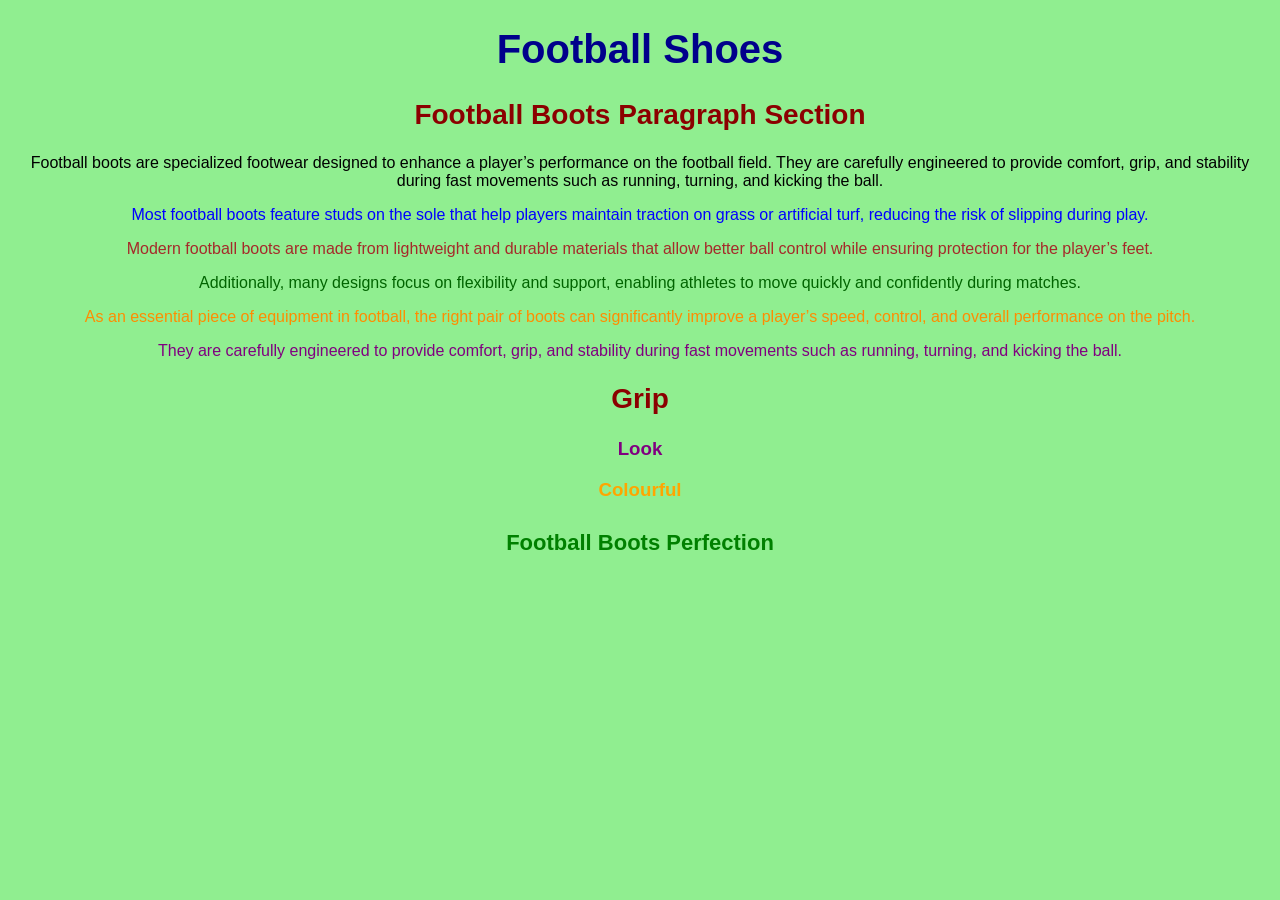
<file: maxi.html>
<!DOCTYPE html>
<html lang="en">

<head>
<meta charset="UTF-8">
<title>Football Shoes</title>

<!-- External CSS -->
<link rel="stylesheet" href="style.css">

</head>

<body>

<h1 id="main-title">Football Shoes</h1>

<h2 class="section-title">Football Boots Paragraph Section</h2>

<p class="p1">
Football boots are specialized footwear designed to enhance a player’s performance on the football field. They are carefully engineered to provide comfort, grip, and stability during fast movements such as running, turning, and kicking the ball.
</p>

<p class="p2">
Most football boots feature studs on the sole that help players maintain traction on grass or artificial turf, reducing the risk of slipping during play.
</p>

<p class="p3">
Modern football boots are made from lightweight and durable materials that allow better ball control while ensuring protection for the player’s feet.
</p>

<p class="p4">
Additionally, many designs focus on flexibility and support, enabling athletes to move quickly and confidently during matches.
</p>

<p class="p5">
As an essential piece of equipment in football, the right pair of boots can significantly improve a player’s speed, control, and overall performance on the pitch.
</p>

<p class="p6">
They are carefully engineered to provide comfort, grip, and stability during fast movements such as running, turning, and kicking the ball.
</p>

<h2 class="section-title">Grip</h2>

<h3 id="building1">Look</h3>

<h3 id="building2">Colourful</h3>

<h4 class="small-title">Football Boots Perfection</h4>

</body>
</html>
</file>
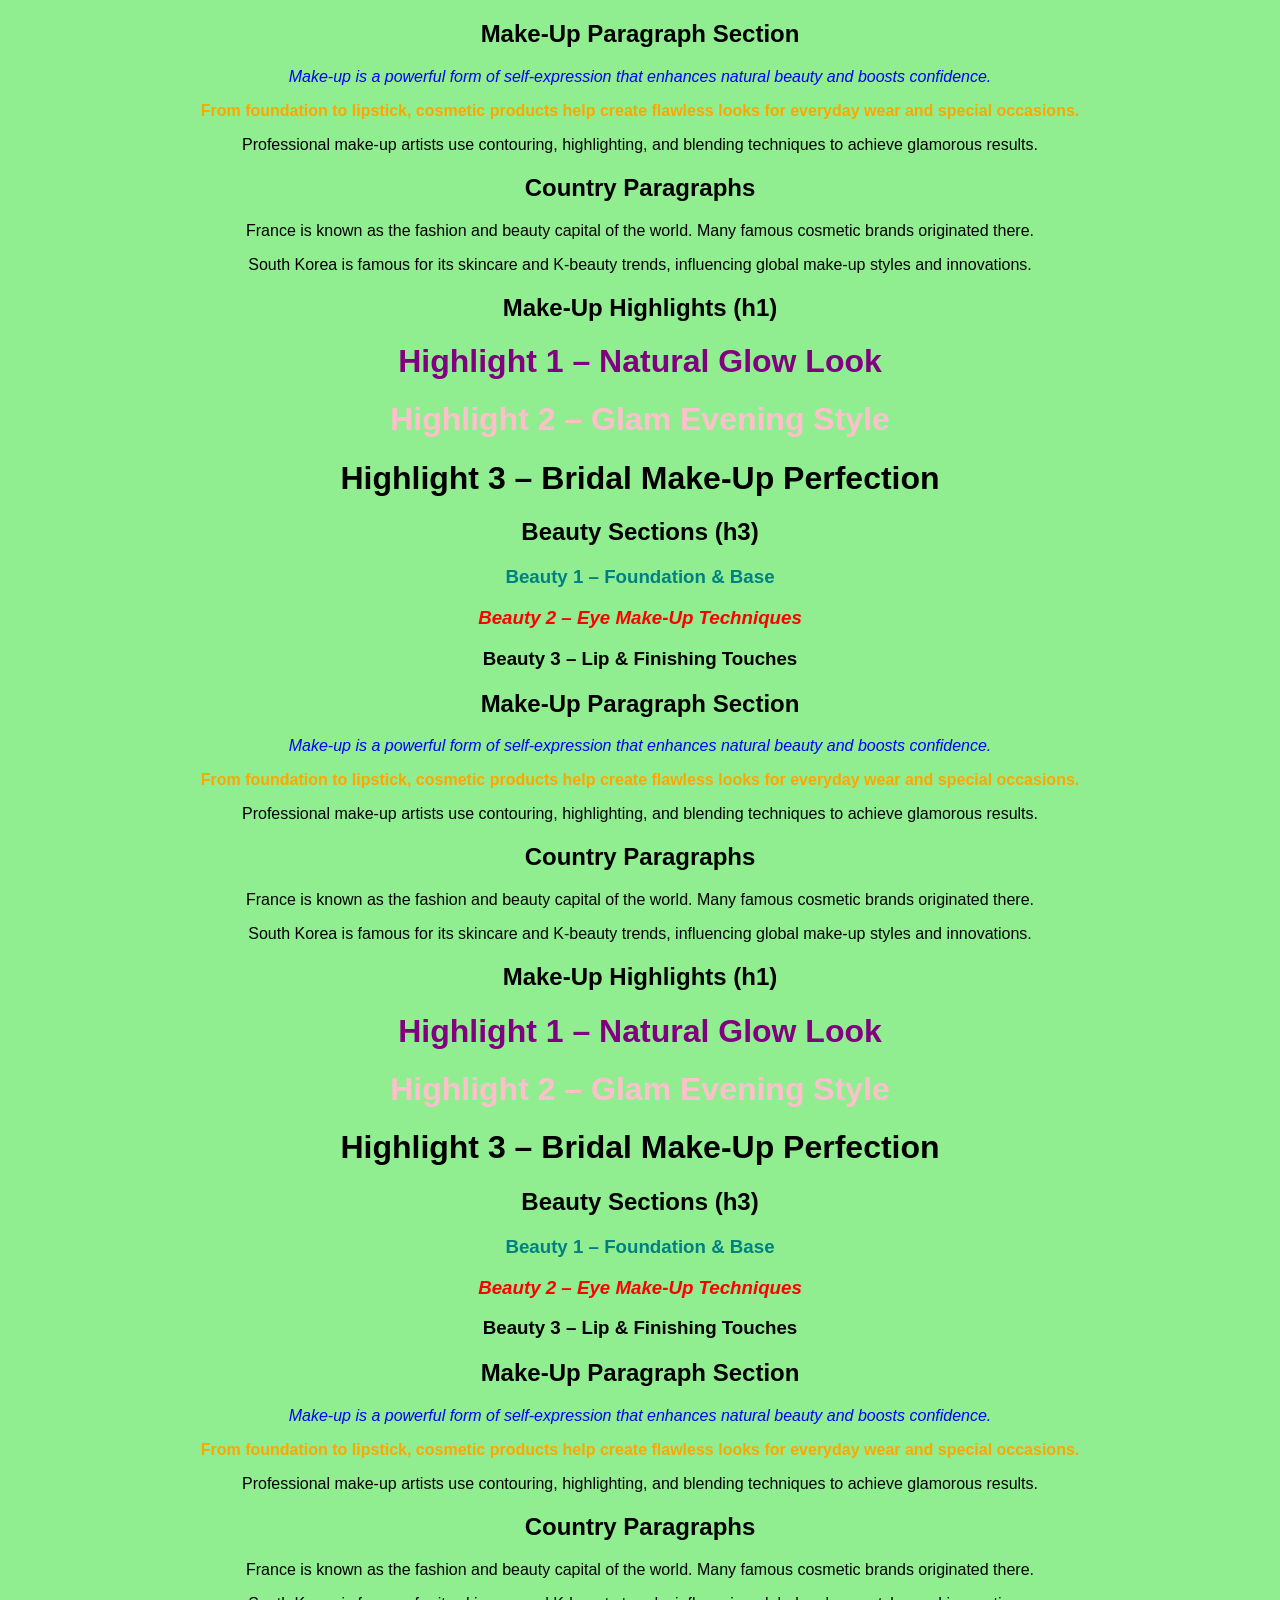
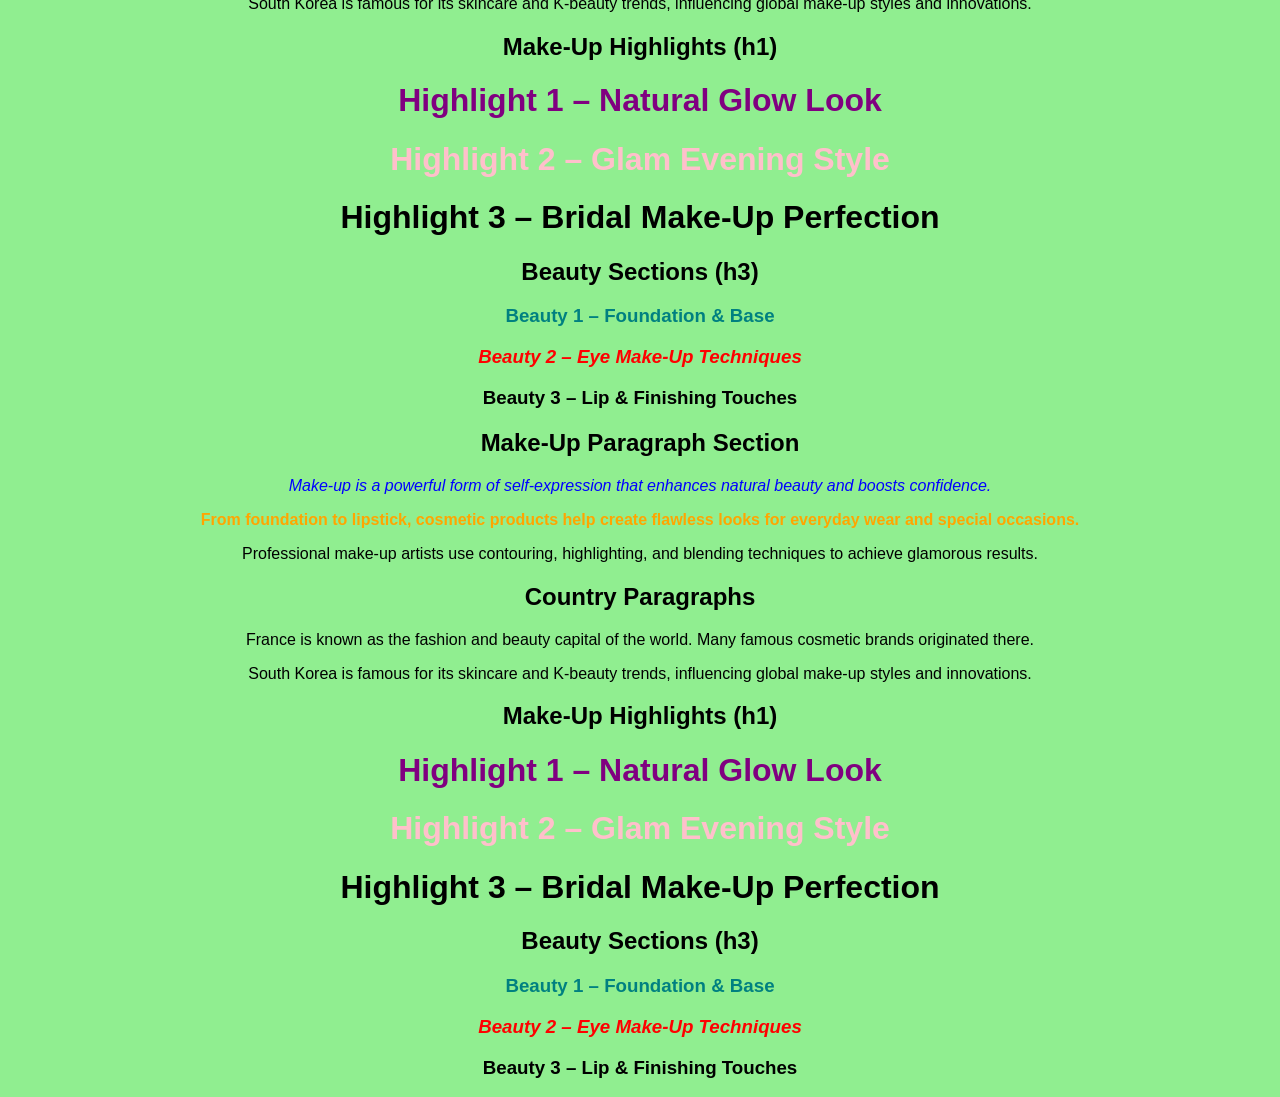
<file: shoe.html>
<!DOCTYPE html>
<html lang="en">
<head>
  <meta charset="UTF-8">
  <title>Beauty & Make-Up World</title>

  <!-- Internal CSS -->
  <style>
    body {
      background-color: green;
      font-family: Arial, sans-serif;
      text-align: center;
    }

    /* Internal Paragraph */
    .internal-paragraph {
      color: orange;
      font-weight: bold;
    }

    /* Internal Highlight */
    .internal-highlight {
      color: pink;
    }

    /* Internal h3 */
    .internal-beauty {
      color: red;
      font-style: italic;
    }
  </style>

  <!-- External CSS -->
  <link rel="stylesheet" href="style.css">
</head>

<body>

  <h2>Make-Up Paragraph Section</h2>

  <!-- Paragraph 1 (Inline CSS) -->
  <p style="color: blue; font-style: italic;">
    Make-up is a powerful form of self-expression that enhances natural beauty
    and boosts confidence.
  </p>

  <!-- Paragraph 2 (Internal CSS) -->
  <p class="internal-paragraph">
    From foundation to lipstick, cosmetic products help create flawless looks
    for everyday wear and special occasions.
  </p>

  <!-- Paragraph 3 (External CSS) -->
  <p class="external-paragraph">
    Professional make-up artists use contouring, highlighting, and blending
    techniques to achieve glamorous results.
  </p>

  <h2>Country Paragraphs</h2>

  <p>
    France is known as the fashion and beauty capital of the world.
    Many famous cosmetic brands originated there.
  </p>

  <p>
    South Korea is famous for its skincare and K-beauty trends,
    influencing global make-up styles and innovations.
  </p>

  <h2>Make-Up Highlights (h1)</h2>

  <!-- Inline -->
  <h1 style="color: purple;">
    Highlight 1 – Natural Glow Look
  </h1>

  <!-- Internal -->
  <h1 class="internal-highlight">
    Highlight 2 – Glam Evening Style
  </h1>

  <!-- External -->
  <h1 class="external-highlight">
    Highlight 3 – Bridal Make-Up Perfection
  </h1>

  <h2>Beauty Sections (h3)</h2>

  <!-- Inline -->
  <h3 style="color: teal;">
    Beauty 1 – Foundation & Base
  </h3>

  <!-- Internal -->
  <h3 class="internal-beauty">
    Beauty 2 – Eye Make-Up Techniques
  </h3>

  <!-- External -->
  <h3 class="external-beauty">
    Beauty 3 – Lip & Finishing Touches
  </h3>

</body>
</html><!DOCTYPE html>
<html lang="en">
<head>
  <meta charset="UTF-8">
  <title>Beauty & Make-Up World</title>

  <!-- Internal CSS -->
  <style>
    body {
      background-color: green;
      font-family: Arial, sans-serif;
      text-align: center;
    }

    /* Internal Paragraph */
    .internal-paragraph {
      color: orange;
      font-weight: bold;
    }

    /* Internal Highlight */
    .internal-highlight {
      color: pink;
    }

    /* Internal h3 */
    .internal-beauty {
      color: red;
      font-style: italic;
    }
  </style>

  <!-- External CSS -->
  <link rel="stylesheet" href="style.css">
</head>

<body>

  <h2>Make-Up Paragraph Section</h2>

  <!-- Paragraph 1 (Inline CSS) -->
  <p style="color: blue; font-style: italic;">
    Make-up is a powerful form of self-expression that enhances natural beauty
    and boosts confidence.
  </p>

  <!-- Paragraph 2 (Internal CSS) -->
  <p class="internal-paragraph">
    From foundation to lipstick, cosmetic products help create flawless looks
    for everyday wear and special occasions.
  </p>

  <!-- Paragraph 3 (External CSS) -->
  <p class="external-paragraph">
    Professional make-up artists use contouring, highlighting, and blending
    techniques to achieve glamorous results.
  </p>

  <h2>Country Paragraphs</h2>

  <p>
    France is known as the fashion and beauty capital of the world.
    Many famous cosmetic brands originated there.
  </p>

  <p>
    South Korea is famous for its skincare and K-beauty trends,
    influencing global make-up styles and innovations.
  </p>

  <h2>Make-Up Highlights (h1)</h2>

  <!-- Inline -->
  <h1 style="color: purple;">
    Highlight 1 – Natural Glow Look
  </h1>

  <!-- Internal -->
  <h1 class="internal-highlight">
    Highlight 2 – Glam Evening Style
  </h1>

  <!-- External -->
  <h1 class="external-highlight">
    Highlight 3 – Bridal Make-Up Perfection
  </h1>

  <h2>Beauty Sections (h3)</h2>

  <!-- Inline -->
  <h3 style="color: teal;">
    Beauty 1 – Foundation & Base
  </h3>

  <!-- Internal -->
  <h3 class="internal-beauty">
    Beauty 2 – Eye Make-Up Techniques
  </h3>

  <!-- External -->
  <h3 class="external-beauty">
    Beauty 3 – Lip & Finishing Touches
  </h3>

</body>
</html><!DOCTYPE html>
<html lang="en">
<head>
  <meta charset="UTF-8">
  <title>Beauty & Make-Up World</title>

  <!-- Internal CSS -->
  <style>
    body {
      background-color: green;
      font-family: Arial, sans-serif;
      text-align: center;
    }

    /* Internal Paragraph */
    .internal-paragraph {
      color: orange;
      font-weight: bold;
    }

    /* Internal Highlight */
    .internal-highlight {
      color: pink;
    }

    /* Internal h3 */
    .internal-beauty {
      color: red;
      font-style: italic;
    }
  </style>

  <!-- External CSS -->
  <link rel="stylesheet" href="style.css">
</head>

<body>

  <h2>Make-Up Paragraph Section</h2>

  <!-- Paragraph 1 (Inline CSS) -->
  <p style="color: blue; font-style: italic;">
    Make-up is a powerful form of self-expression that enhances natural beauty
    and boosts confidence.
  </p>

  <!-- Paragraph 2 (Internal CSS) -->
  <p class="internal-paragraph">
    From foundation to lipstick, cosmetic products help create flawless looks
    for everyday wear and special occasions.
  </p>

  <!-- Paragraph 3 (External CSS) -->
  <p class="external-paragraph">
    Professional make-up artists use contouring, highlighting, and blending
    techniques to achieve glamorous results.
  </p>

  <h2>Country Paragraphs</h2>

  <p>
    France is known as the fashion and beauty capital of the world.
    Many famous cosmetic brands originated there.
  </p>

  <p>
    South Korea is famous for its skincare and K-beauty trends,
    influencing global make-up styles and innovations.
  </p>

  <h2>Make-Up Highlights (h1)</h2>

  <!-- Inline -->
  <h1 style="color: purple;">
    Highlight 1 – Natural Glow Look
  </h1>

  <!-- Internal -->
  <h1 class="internal-highlight">
    Highlight 2 – Glam Evening Style
  </h1>

  <!-- External -->
  <h1 class="external-highlight">
    Highlight 3 – Bridal Make-Up Perfection
  </h1>

  <h2>Beauty Sections (h3)</h2>

  <!-- Inline -->
  <h3 style="color: teal;">
    Beauty 1 – Foundation & Base
  </h3>

  <!-- Internal -->
  <h3 class="internal-beauty">
    Beauty 2 – Eye Make-Up Techniques
  </h3>

  <!-- External -->
  <h3 class="external-beauty">
    Beauty 3 – Lip & Finishing Touches
  </h3>

</body>
</html><!DOCTYPE html>
<html lang="en">
<head>
  <meta charset="UTF-8">
  <title>Beauty & Make-Up World</title>

  <!-- Internal CSS -->
  <style>
    body {
      background-color: green;
      font-family: Arial, sans-serif;
      text-align: center;
    }

    /* Internal Paragraph */
    .internal-paragraph {
      color: orange;
      font-weight: bold;
    }

    /* Internal Highlight */
    .internal-highlight {
      color: pink;
    }

    /* Internal h3 */
    .internal-beauty {
      color: red;
      font-style: italic;
    }
  </style>

  <!-- External CSS -->
  <link rel="stylesheet" href="style.css">
</head>

<body>

  <h2>Make-Up Paragraph Section</h2>

  <!-- Paragraph 1 (Inline CSS) -->
  <p style="color: blue; font-style: italic;">
    Make-up is a powerful form of self-expression that enhances natural beauty
    and boosts confidence.
  </p>

  <!-- Paragraph 2 (Internal CSS) -->
  <p class="internal-paragraph">
    From foundation to lipstick, cosmetic products help create flawless looks
    for everyday wear and special occasions.
  </p>

  <!-- Paragraph 3 (External CSS) -->
  <p class="external-paragraph">
    Professional make-up artists use contouring, highlighting, and blending
    techniques to achieve glamorous results.
  </p>

  <h2>Country Paragraphs</h2>

  <p>
    France is known as the fashion and beauty capital of the world.
    Many famous cosmetic brands originated there.
  </p>

  <p>
    South Korea is famous for its skincare and K-beauty trends,
    influencing global make-up styles and innovations.
  </p>

  <h2>Make-Up Highlights (h1)</h2>

  <!-- Inline -->
  <h1 style="color: purple;">
    Highlight 1 – Natural Glow Look
  </h1>

  <!-- Internal -->
  <h1 class="internal-highlight">
    Highlight 2 – Glam Evening Style
  </h1>

  <!-- External -->
  <h1 class="external-highlight">
    Highlight 3 – Bridal Make-Up Perfection
  </h1>

  <h2>Beauty Sections (h3)</h2>

  <!-- Inline -->
  <h3 style="color: teal;">
    Beauty 1 – Foundation & Base
  </h3>

  <!-- Internal -->
  <h3 class="internal-beauty">
    Beauty 2 – Eye Make-Up Techniques
  </h3>

  <!-- External -->
  <h3 class="external-beauty">
    Beauty 3 – Lip & Finishing Touches
  </h3>

</body>
</html>
</file>
<file: style.css>
/* Page background */
body{
    background-color: lightgreen;
    font-family: Arial;
    text-align: center;
}

/* H1 using ID */
#main-title{
    color: darkblue;
    font-size: 40px;
}

/* H2 using class */
.section-title{
    color: darkred;
    font-size: 28px;
}

/* H3 using IDs */
#building1{
    color: purple;
}

#building2{
    color: orange;
}

/* H4 using class */
.small-title{
    color: green;
    font-size: 22px;
}

/* Paragraph styles */

.p1{
    color: black;
}

.p2{
    color: blue;
}

.p3{
    color: brown;
}

.p4{
    color: darkgreen;
}

.p5{
    color: darkorange;
}

.p6{
    color: purple;
}
</file>
